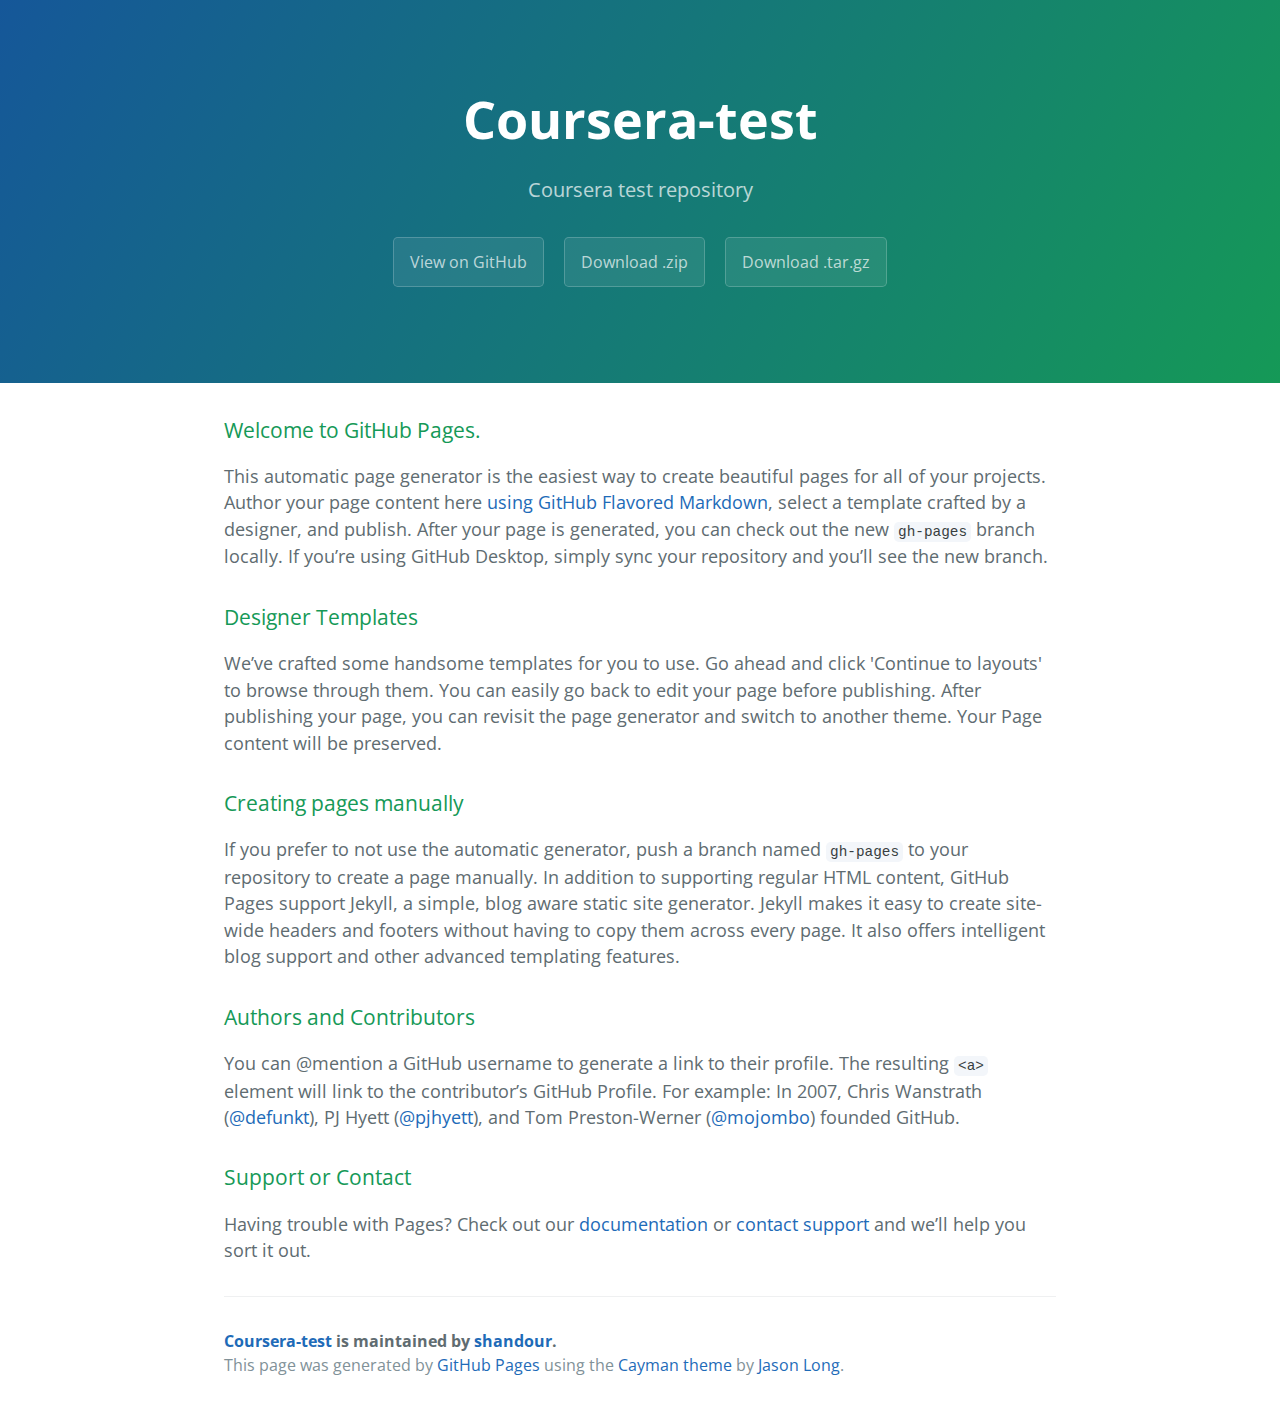
<file: index.html>
<!DOCTYPE html>
<html lang="en-us">
  <head>
    <meta charset="UTF-8">
    <title>Coursera-test by shandour</title>
    <meta name="viewport" content="width=device-width, initial-scale=1">
    <link rel="stylesheet" type="text/css" href="stylesheets/normalize.css" media="screen">
    <link href='https://fonts.googleapis.com/css?family=Open+Sans:400,700' rel='stylesheet' type='text/css'>
    <link rel="stylesheet" type="text/css" href="stylesheets/stylesheet.css" media="screen">
    <link rel="stylesheet" type="text/css" href="stylesheets/github-light.css" media="screen">
  </head>
  <body>
    <section class="page-header">
      <h1 class="project-name">Coursera-test</h1>
      <h2 class="project-tagline">Coursera test repository</h2>
      <a href="https://github.com/shandour/coursera-test" class="btn">View on GitHub</a>
      <a href="https://github.com/shandour/coursera-test/zipball/master" class="btn">Download .zip</a>
      <a href="https://github.com/shandour/coursera-test/tarball/master" class="btn">Download .tar.gz</a>
    </section>

    <section class="main-content">
      <h3>
<a id="welcome-to-github-pages" class="anchor" href="#welcome-to-github-pages" aria-hidden="true"><span aria-hidden="true" class="octicon octicon-link"></span></a>Welcome to GitHub Pages.</h3>

<p>This automatic page generator is the easiest way to create beautiful pages for all of your projects. Author your page content here <a href="https://guides.github.com/features/mastering-markdown/">using GitHub Flavored Markdown</a>, select a template crafted by a designer, and publish. After your page is generated, you can check out the new <code>gh-pages</code> branch locally. If you’re using GitHub Desktop, simply sync your repository and you’ll see the new branch.</p>

<h3>
<a id="designer-templates" class="anchor" href="#designer-templates" aria-hidden="true"><span aria-hidden="true" class="octicon octicon-link"></span></a>Designer Templates</h3>

<p>We’ve crafted some handsome templates for you to use. Go ahead and click 'Continue to layouts' to browse through them. You can easily go back to edit your page before publishing. After publishing your page, you can revisit the page generator and switch to another theme. Your Page content will be preserved.</p>

<h3>
<a id="creating-pages-manually" class="anchor" href="#creating-pages-manually" aria-hidden="true"><span aria-hidden="true" class="octicon octicon-link"></span></a>Creating pages manually</h3>

<p>If you prefer to not use the automatic generator, push a branch named <code>gh-pages</code> to your repository to create a page manually. In addition to supporting regular HTML content, GitHub Pages support Jekyll, a simple, blog aware static site generator. Jekyll makes it easy to create site-wide headers and footers without having to copy them across every page. It also offers intelligent blog support and other advanced templating features.</p>

<h3>
<a id="authors-and-contributors" class="anchor" href="#authors-and-contributors" aria-hidden="true"><span aria-hidden="true" class="octicon octicon-link"></span></a>Authors and Contributors</h3>

<p>You can @mention a GitHub username to generate a link to their profile. The resulting <code>&lt;a&gt;</code> element will link to the contributor’s GitHub Profile. For example: In 2007, Chris Wanstrath (<a href="https://github.com/defunkt" class="user-mention">@defunkt</a>), PJ Hyett (<a href="https://github.com/pjhyett" class="user-mention">@pjhyett</a>), and Tom Preston-Werner (<a href="https://github.com/mojombo" class="user-mention">@mojombo</a>) founded GitHub.</p>

<h3>
<a id="support-or-contact" class="anchor" href="#support-or-contact" aria-hidden="true"><span aria-hidden="true" class="octicon octicon-link"></span></a>Support or Contact</h3>

<p>Having trouble with Pages? Check out our <a href="https://help.github.com/pages">documentation</a> or <a href="https://github.com/contact">contact support</a> and we’ll help you sort it out.</p>

      <footer class="site-footer">
        <span class="site-footer-owner"><a href="https://github.com/shandour/coursera-test">Coursera-test</a> is maintained by <a href="https://github.com/shandour">shandour</a>.</span>

        <span class="site-footer-credits">This page was generated by <a href="https://pages.github.com">GitHub Pages</a> using the <a href="https://github.com/jasonlong/cayman-theme">Cayman theme</a> by <a href="https://twitter.com/jasonlong">Jason Long</a>.</span>
      </footer>

    </section>

  
  </body>
</html>
</file>
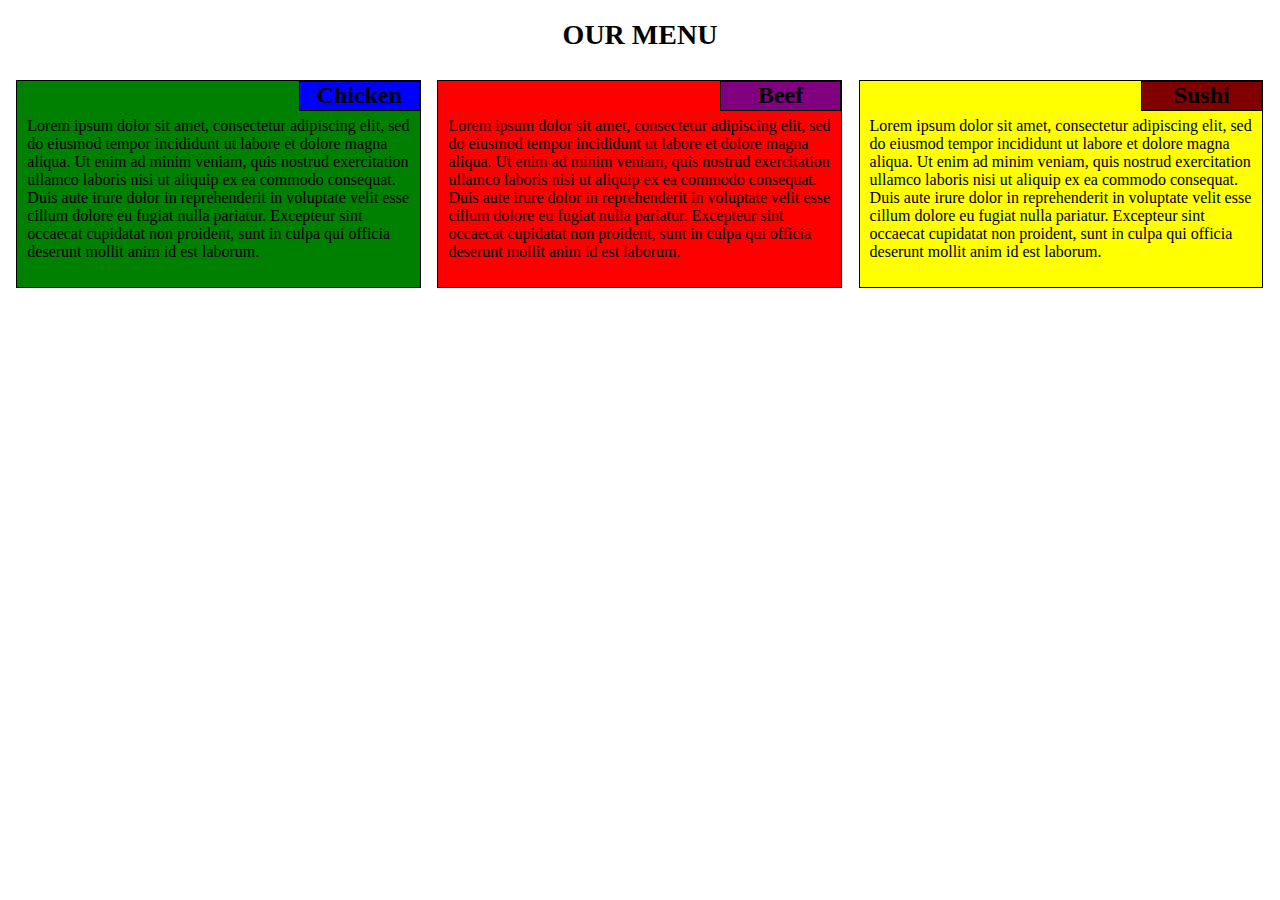
<file: module-2/index.html>
<!DOCTYPE html>
<html lang="en">
<head>
<meta charset="utf-8">
<meta name="viewport" content="width=device-width, initial-scale=1">
<title>Module-2</title>
<link rel="stylesheet" href="css/styles.css">
</head>

<body> 
<h1>OUR MENU</h1>

<div id="container" class="row">
<div class="col-md-2 col-lg-4 bg-green">
<h2 class="bg-blue">Chicken</h2>
<p>
Lorem ipsum dolor sit amet, consectetur adipiscing elit, sed do eiusmod tempor incididunt ut labore et dolore magna aliqua. Ut enim ad minim veniam, quis nostrud exercitation ullamco laboris nisi ut aliquip ex ea commodo consequat. Duis aute irure dolor in reprehenderit in voluptate velit esse cillum dolore eu fugiat nulla pariatur. Excepteur sint occaecat cupidatat non proident, sunt in culpa qui officia deserunt mollit anim id est laborum.
</p>
</div>

<div class="col-md-2 col-lg-4 bg-red">
<h2 class="bg-purple">Beef</h2>
<p>
Lorem ipsum dolor sit amet, consectetur adipiscing elit, sed do eiusmod tempor incididunt ut labore et dolore magna aliqua. Ut enim ad minim veniam, quis nostrud exercitation ullamco laboris nisi ut aliquip ex ea commodo consequat. Duis aute irure dolor in reprehenderit in voluptate velit esse cillum dolore eu fugiat nulla pariatur. Excepteur sint occaecat cupidatat non proident, sunt in culpa qui officia deserunt mollit anim id est laborum.
</p>
</div>

<div class="col-lg-4 col-md-3 bg-yellow">
<h2 class="bg-maroon">Sushi</h2>
<p>
Lorem ipsum dolor sit amet, consectetur adipiscing elit, sed do eiusmod tempor incididunt ut labore et dolore magna aliqua. Ut enim ad minim veniam, quis nostrud exercitation ullamco laboris nisi ut aliquip ex ea commodo consequat. Duis aute irure dolor in reprehenderit in voluptate velit esse cillum dolore eu fugiat nulla pariatur. Excepteur sint occaecat cupidatat non proident, sunt in culpa qui officia deserunt mollit anim id est laborum.
</p>
</div>

</div>

</body>


</html>
</file>
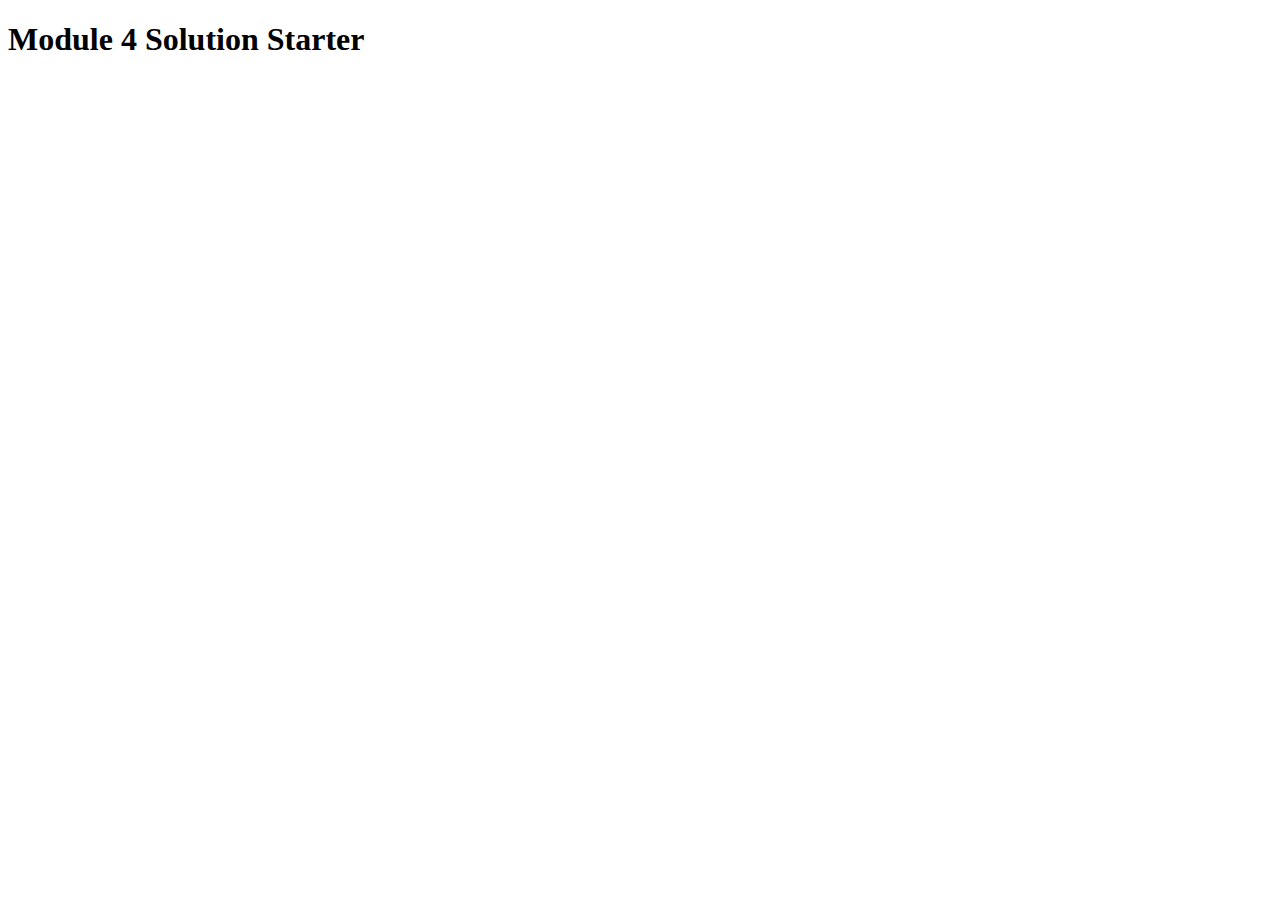
<file: module-4_solution/index.html>
<!DOCTYPE html>
<html>
<head>
  <meta charset="utf-8">
  <title>Module 4 Solution Starter</title>
  <script>
    var names = []; // DO NOT REMOVE
  </script>
  <script src="SpeakHello.js"></script>
  <script src="SpeakGoodBye.js"></script>
  <script src="script.js"></script>
</head>
<body>
  <h1>Module 4 Solution Starter</h1>
</body>
</html>
</file>
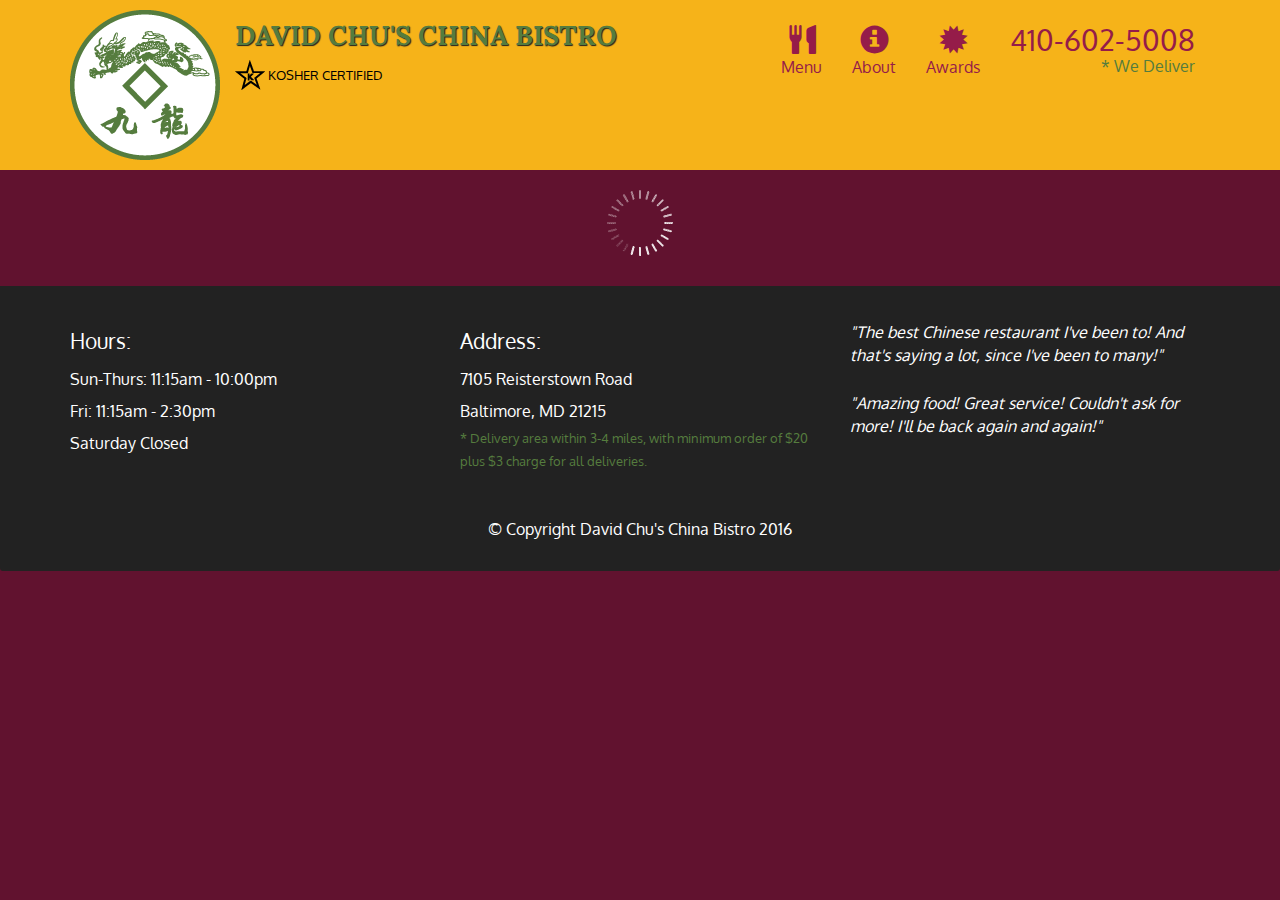
<file: module-5_solution/index.html>
<!doctype html>
<html lang="en">
  <head>
    <meta charset="utf-8">
    <meta http-equiv="X-UA-Compatible" content="IE=edge">
    <meta name="viewport" content="width=device-width, initial-scale=1">
    <title>David Chu's China Bistro</title>
    <link rel="stylesheet" href="css/bootstrap.min.css">
    <link rel="stylesheet" href="css/styles.css">
    <link href='https://fonts.googleapis.com/css?family=Oxygen:400,300,700' rel='stylesheet' type='text/css'>
    <link href='https://fonts.googleapis.com/css?family=Lora' rel='stylesheet' type='text/css'>
  </head>
<body>
  <header>
    <nav id="header-nav" class="navbar navbar-default">
      <div class="container">
        <div class="navbar-header">
          <a href="index.html" class="pull-left visible-md visible-lg">
            <div id="logo-img" alt="Logo image"></div>
          </a>

          <div class="navbar-brand">
            <a href="index.html"><h1>David Chu's China Bistro</h1></a>
            <p>
              <img src="images/star-k-logo.png" alt="Kosher certification">
              <span>Kosher Certified</span>
            </p>
          </div>

          <button id="navbarToggle" type="button" class="navbar-toggle collapsed" data-toggle="collapse" data-target="#collapsable-nav" aria-expanded="false">
            <span class="sr-only">Toggle navigation</span>
            <span class="icon-bar"></span>
            <span class="icon-bar"></span>
            <span class="icon-bar"></span>
          </button>
        </div>
        
        <div id="collapsable-nav" class="collapse navbar-collapse">
           <ul id="nav-list" class="nav navbar-nav navbar-right">
            <li id="navHomeButton" class="visible-xs active">
              <a href="index.html">
                <span class="glyphicon glyphicon-home"></span> Home</a>
            </li>
            <li id="navMenuButton">
              <a href="#" onclick="$dc.loadMenuCategories();">
                <span class="glyphicon glyphicon-cutlery"></span><br class="hidden-xs"> Menu</a>
            </li>
            <li>
              <a href="#">
                <span class="glyphicon glyphicon-info-sign"></span><br class="hidden-xs"> About</a>
            </li>
            <li>
              <a href="#">
                <span class="glyphicon glyphicon-certificate"></span><br class="hidden-xs"> Awards</a>
            </li>
            <li id="phone" class="hidden-xs">
              <a href="tel:410-602-5008">
                <span>410-602-5008</span></a><div>* We Deliver</div>
            </li>
          </ul><!-- #nav-list -->
        </div><!-- .collapse .navbar-collapse -->
      </div><!-- .container -->
    </nav><!-- #header-nav -->
  </header>

  <div id="call-btn" class="visible-xs">
    <a class="btn" href="tel:410-602-5008">
    <span class="glyphicon glyphicon-earphone"></span>
    410-602-5008
    </a>
  </div>
  <div id="xs-deliver" class="text-center visible-xs">* We Deliver</div>

  <div id="main-content" class="container"></div>

  <footer class="panel-footer">
    <div class="container">
      <div class="row">
        <section id="hours" class="col-sm-4">
          <span>Hours:</span><br>
          Sun-Thurs: 11:15am - 10:00pm<br>
          Fri: 11:15am - 2:30pm<br>
          Saturday Closed
          <hr class="visible-xs">
        </section>
        <section id="address" class="col-sm-4">
          <span>Address:</span><br>
          7105 Reisterstown Road<br>
          Baltimore, MD 21215
          <p>* Delivery area within 3-4 miles, with minimum order of $20 plus $3 charge for all deliveries.</p>
          <hr class="visible-xs">
        </section>
        <section id="testimonials" class="col-sm-4">
          <p>"The best Chinese restaurant I've been to! And that's saying a lot, since I've been to many!"</p>
          <p>"Amazing food! Great service! Couldn't ask for more! I'll be back again and again!"</p>
        </section>
      </div>
      <div class="text-center">&copy; Copyright David Chu's China Bistro 2016</div>
    </div>
  </footer>

  <!-- jQuery (Bootstrap JS plugins depend on it) -->
  <script src="js/jquery-2.1.4.min.js"></script>
  <script src="js/bootstrap.min.js"></script>
  <script src="js/ajax-utils.js"></script>
  <script src="js/script.js"></script>
</body>
</html>
</file>
<file: stylesheets/stylesheet.css>
* {
  box-sizing: border-box; }

body {
  padding: 0;
  margin: 0;
  font-family: "Open Sans", "Helvetica Neue", Helvetica, Arial, sans-serif;
  font-size: 16px;
  line-height: 1.5;
  color: #606c71; }

a {
  color: #1e6bb8;
  text-decoration: none; }
  a:hover {
    text-decoration: underline; }

.btn {
  display: inline-block;
  margin-bottom: 1rem;
  color: rgba(255, 255, 255, 0.7);
  background-color: rgba(255, 255, 255, 0.08);
  border-color: rgba(255, 255, 255, 0.2);
  border-style: solid;
  border-width: 1px;
  border-radius: 0.3rem;
  transition: color 0.2s, background-color 0.2s, border-color 0.2s; }
  .btn + .btn {
    margin-left: 1rem; }

.btn:hover {
  color: rgba(255, 255, 255, 0.8);
  text-decoration: none;
  background-color: rgba(255, 255, 255, 0.2);
  border-color: rgba(255, 255, 255, 0.3); }

@media screen and (min-width: 64em) {
  .btn {
    padding: 0.75rem 1rem; } }

@media screen and (min-width: 42em) and (max-width: 64em) {
  .btn {
    padding: 0.6rem 0.9rem;
    font-size: 0.9rem; } }

@media screen and (max-width: 42em) {
  .btn {
    display: block;
    width: 100%;
    padding: 0.75rem;
    font-size: 0.9rem; }
    .btn + .btn {
      margin-top: 1rem;
      margin-left: 0; } }

.page-header {
  color: #fff;
  text-align: center;
  background-color: #159957;
  background-image: linear-gradient(120deg, #155799, #159957); }

@media screen and (min-width: 64em) {
  .page-header {
    padding: 5rem 6rem; } }

@media screen and (min-width: 42em) and (max-width: 64em) {
  .page-header {
    padding: 3rem 4rem; } }

@media screen and (max-width: 42em) {
  .page-header {
    padding: 2rem 1rem; } }

.project-name {
  margin-top: 0;
  margin-bottom: 0.1rem; }

@media screen and (min-width: 64em) {
  .project-name {
    font-size: 3.25rem; } }

@media screen and (min-width: 42em) and (max-width: 64em) {
  .project-name {
    font-size: 2.25rem; } }

@media screen and (max-width: 42em) {
  .project-name {
    font-size: 1.75rem; } }

.project-tagline {
  margin-bottom: 2rem;
  font-weight: normal;
  opacity: 0.7; }

@media screen and (min-width: 64em) {
  .project-tagline {
    font-size: 1.25rem; } }

@media screen and (min-width: 42em) and (max-width: 64em) {
  .project-tagline {
    font-size: 1.15rem; } }

@media screen and (max-width: 42em) {
  .project-tagline {
    font-size: 1rem; } }

.main-content :first-child {
  margin-top: 0; }
.main-content img {
  max-width: 100%; }
.main-content h1, .main-content h2, .main-content h3, .main-content h4, .main-content h5, .main-content h6 {
  margin-top: 2rem;
  margin-bottom: 1rem;
  font-weight: normal;
  color: #159957; }
.main-content p {
  margin-bottom: 1em; }
.main-content code {
  padding: 2px 4px;
  font-family: Consolas, "Liberation Mono", Menlo, Courier, monospace;
  font-size: 0.9rem;
  color: #383e41;
  background-color: #f3f6fa;
  border-radius: 0.3rem; }
.main-content pre {
  padding: 0.8rem;
  margin-top: 0;
  margin-bottom: 1rem;
  font: 1rem Consolas, "Liberation Mono", Menlo, Courier, monospace;
  color: #567482;
  word-wrap: normal;
  background-color: #f3f6fa;
  border: solid 1px #dce6f0;
  border-radius: 0.3rem; }
  .main-content pre > code {
    padding: 0;
    margin: 0;
    font-size: 0.9rem;
    color: #567482;
    word-break: normal;
    white-space: pre;
    background: transparent;
    border: 0; }
.main-content .highlight {
  margin-bottom: 1rem; }
  .main-content .highlight pre {
    margin-bottom: 0;
    word-break: normal; }
.main-content .highlight pre, .main-content pre {
  padding: 0.8rem;
  overflow: auto;
  font-size: 0.9rem;
  line-height: 1.45;
  border-radius: 0.3rem; }
.main-content pre code, .main-content pre tt {
  display: inline;
  max-width: initial;
  padding: 0;
  margin: 0;
  overflow: initial;
  line-height: inherit;
  word-wrap: normal;
  background-color: transparent;
  border: 0; }
  .main-content pre code:before, .main-content pre code:after, .main-content pre tt:before, .main-content pre tt:after {
    content: normal; }
.main-content ul, .main-content ol {
  margin-top: 0; }
.main-content blockquote {
  padding: 0 1rem;
  margin-left: 0;
  color: #819198;
  border-left: 0.3rem solid #dce6f0; }
  .main-content blockquote > :first-child {
    margin-top: 0; }
  .main-content blockquote > :last-child {
    margin-bottom: 0; }
.main-content table {
  display: block;
  width: 100%;
  overflow: auto;
  word-break: normal;
  word-break: keep-all; }
  .main-content table th {
    font-weight: bold; }
  .main-content table th, .main-content table td {
    padding: 0.5rem 1rem;
    border: 1px solid #e9ebec; }
.main-content dl {
  padding: 0; }
  .main-content dl dt {
    padding: 0;
    margin-top: 1rem;
    font-size: 1rem;
    font-weight: bold; }
  .main-content dl dd {
    padding: 0;
    margin-bottom: 1rem; }
.main-content hr {
  height: 2px;
  padding: 0;
  margin: 1rem 0;
  background-color: #eff0f1;
  border: 0; }

@media screen and (min-width: 64em) {
  .main-content {
    max-width: 64rem;
    padding: 2rem 6rem;
    margin: 0 auto;
    font-size: 1.1rem; } }

@media screen and (min-width: 42em) and (max-width: 64em) {
  .main-content {
    padding: 2rem 4rem;
    font-size: 1.1rem; } }

@media screen and (max-width: 42em) {
  .main-content {
    padding: 2rem 1rem;
    font-size: 1rem; } }

.site-footer {
  padding-top: 2rem;
  margin-top: 2rem;
  border-top: solid 1px #eff0f1; }

.site-footer-owner {
  display: block;
  font-weight: bold; }

.site-footer-credits {
  color: #819198; }

@media screen and (min-width: 64em) {
  .site-footer {
    font-size: 1rem; } }

@media screen and (min-width: 42em) and (max-width: 64em) {
  .site-footer {
    font-size: 1rem; } }

@media screen and (max-width: 42em) {
  .site-footer {
    font-size: 0.9rem; } }
</file>
<file: stylesheets/github-light.css>
/*
The MIT License (MIT)

Copyright (c) 2016 GitHub, Inc.

Permission is hereby granted, free of charge, to any person obtaining a copy
of this software and associated documentation files (the "Software"), to deal
in the Software without restriction, including without limitation the rights
to use, copy, modify, merge, publish, distribute, sublicense, and/or sell
copies of the Software, and to permit persons to whom the Software is
furnished to do so, subject to the following conditions:

The above copyright notice and this permission notice shall be included in all
copies or substantial portions of the Software.

THE SOFTWARE IS PROVIDED "AS IS", WITHOUT WARRANTY OF ANY KIND, EXPRESS OR
IMPLIED, INCLUDING BUT NOT LIMITED TO THE WARRANTIES OF MERCHANTABILITY,
FITNESS FOR A PARTICULAR PURPOSE AND NONINFRINGEMENT. IN NO EVENT SHALL THE
AUTHORS OR COPYRIGHT HOLDERS BE LIABLE FOR ANY CLAIM, DAMAGES OR OTHER
LIABILITY, WHETHER IN AN ACTION OF CONTRACT, TORT OR OTHERWISE, ARISING FROM,
OUT OF OR IN CONNECTION WITH THE SOFTWARE OR THE USE OR OTHER DEALINGS IN THE
SOFTWARE.

*/

.pl-c /* comment */ {
  color: #969896;
}

.pl-c1 /* constant, variable.other.constant, support, meta.property-name, support.constant, support.variable, meta.module-reference, markup.raw, meta.diff.header */,
.pl-s .pl-v /* string variable */ {
  color: #0086b3;
}

.pl-e /* entity */,
.pl-en /* entity.name */ {
  color: #795da3;
}

.pl-smi /* variable.parameter.function, storage.modifier.package, storage.modifier.import, storage.type.java, variable.other */,
.pl-s .pl-s1 /* string source */ {
  color: #333;
}

.pl-ent /* entity.name.tag */ {
  color: #63a35c;
}

.pl-k /* keyword, storage, storage.type */ {
  color: #a71d5d;
}

.pl-s /* string */,
.pl-pds /* punctuation.definition.string, string.regexp.character-class */,
.pl-s .pl-pse .pl-s1 /* string punctuation.section.embedded source */,
.pl-sr /* string.regexp */,
.pl-sr .pl-cce /* string.regexp constant.character.escape */,
.pl-sr .pl-sre /* string.regexp source.ruby.embedded */,
.pl-sr .pl-sra /* string.regexp string.regexp.arbitrary-repitition */ {
  color: #183691;
}

.pl-v /* variable */ {
  color: #ed6a43;
}

.pl-id /* invalid.deprecated */ {
  color: #b52a1d;
}

.pl-ii /* invalid.illegal */ {
  color: #f8f8f8;
  background-color: #b52a1d;
}

.pl-sr .pl-cce /* string.regexp constant.character.escape */ {
  font-weight: bold;
  color: #63a35c;
}

.pl-ml /* markup.list */ {
  color: #693a17;
}

.pl-mh /* markup.heading */,
.pl-mh .pl-en /* markup.heading entity.name */,
.pl-ms /* meta.separator */ {
  font-weight: bold;
  color: #1d3e81;
}

.pl-mq /* markup.quote */ {
  color: #008080;
}

.pl-mi /* markup.italic */ {
  font-style: italic;
  color: #333;
}

.pl-mb /* markup.bold */ {
  font-weight: bold;
  color: #333;
}

.pl-md /* markup.deleted, meta.diff.header.from-file */ {
  color: #bd2c00;
  background-color: #ffecec;
}

.pl-mi1 /* markup.inserted, meta.diff.header.to-file */ {
  color: #55a532;
  background-color: #eaffea;
}

.pl-mdr /* meta.diff.range */ {
  font-weight: bold;
  color: #795da3;
}

.pl-mo /* meta.output */ {
  color: #1d3e81;
}
</file>
<file: module-2/css/styles.css>
* {
  box-sizing: border-box;
}

h1 {
   text-align: center;
   font-weight: 600;
   font-size: 175%;
}

h2 {
   height: 30px;
   width: 30%;
   text-align: center;
   position: absolute;
   top: 0px;
   right: 0px;
   border: 1px solid black;
   margin: 0px;
}

#container > div {
  position: relative;
  border: 1px solid black;
  padding: 20px 10px 10px 10px;
  margin-top: 10px;
}

.bg-green {
   background-color: green;
}

.bg-red {
   background-color: red;
}

.bg-yellow {
   background-color: yellow;
}

.bg-blue {
   background-color: blue;
}

.bg-purple {
   background-color: purple;
}

.bg-maroon {
   background-color: maroon;
}

.row {
   width: 100%;
}

@media (min-width: 992px) {
    .col-lg-4 {
        float: left;
	width: 32%;
	margin: 0.66%;
    }
}

@media (min-width: 768px) and (max-width: 991px) {
    .col-md-2 {
        float: left;
        width: 48%;
        margin: 1%;
    }
    .col-md-3 {
        float: left;
	width: 98%;
        margin: 1%;
    }
}
</file>
<file: module-5_solution/css/styles.css>
body {
  font-size: 16px;
  color: #fff;
  background-color: #61122f;
  font-family: 'Oxygen', sans-serif;
}

/** HEADER **/
#header-nav {
  background-color: #f6b319;
  border-radius: 0;
  border: 0;
}

#logo-img {
  background: url('../images/restaurant-logo_large.png') no-repeat;
  width: 150px;
  height: 150px;
  margin: 10px 15px 10px 0;
}

.navbar-brand {
  padding-top: 25px;
}
.navbar-brand h1 { /* Restaurant name */
  font-family: 'Lora', serif;
  color: #557c3e;
  font-size: 1.5em;
  text-transform: uppercase;
  font-weight: bold;
  text-shadow: 1px 1px 1px #222;
  margin-top: 0;
  margin-bottom: 0;
  line-height: .75;
}
.navbar-brand a:hover, .navbar-brand a:focus {
  text-decoration: none;
}
.navbar-brand p { /* Kosher cert */
  color: #000;
  text-transform: uppercase;
  font-size: .7em;
  margin-top: 15px;
}
.navbar-brand p span { /* Star-K */
  vertical-align: middle;
}

#nav-list {
  margin-top: 10px;
}
#nav-list a {
  color: #951C49;
  text-align: center;
}
#nav-list a:hover {
  background: #E7E7E7;
}
#nav-list a span {
  font-size: 1.8em;
}

#phone {
  margin-top: 5px;
}
#phone a { /* Phone number */
  text-align: right;
  padding-bottom: 0;
}
#phone div { /* We Deliver */
  color: #557c3e;
  text-align: right;
  padding-right: 15px;
}

.navbar-header button.navbar-toggle, .navbar-header .icon-bar {
  border: 1px solid #61122f;
}
.navbar-header button.navbar-toggle {
  clear: both;
  margin-top: -30px;
}
/* END HEADER */

/* FOOTER */
.panel-footer {
  margin-top: 30px;
  padding-top: 35px;
  padding-bottom: 30px;
  background-color: #222;
  border-top: 0;
}
.panel-footer div.row {
  margin-bottom: 35px;
}
#hours, #address {
  line-height: 2;
}
#hours > span, #address > span {
  font-size: 1.3em;
}
#address p {
  color: #557c3e;
  font-size: .8em;
  line-height: 1.8;
}
#testimonials {
  font-style: italic;
}
#testimonials p:nth-child(2) {
  margin-top: 25px;
}
/* END FOOTER */



/* HOME PAGE */
.container .jumbotron {
  box-shadow: 0 0 50px #3F0C1F;
  border: 2px solid #3F0C1F;
}

#menu-tile, #specials-tile, #map-tile {
  height: 250px;
  width: 100%;
  margin-bottom: 15px;
  position: relative;
  border: 2px solid #3F0C1F;
  overflow: hidden;
}
#menu-tile:hover, #specials-tile:hover, #map-tile:hover {
  box-shadow: 0 1px 5px 1px #cccccc;
}
#menu-tile {
  background: url('../images/menu-tile.jpg') no-repeat;
  background-position: center;
}
#specials-tile {
  background: url('../images/specials-tile.jpg') no-repeat;
  background-position: center;
}
#menu-tile span, #specials-tile span, #map-tile span {
  position: absolute;
  bottom: 0;
  right: 0;
  width: 100%;
  text-align: center;
  font-size: 1.6em;
  text-transform: uppercase;
  background-color: #000;
  color: #fff;
  opacity: .8;
}
/* END HOME PAGE */

/* MENU CATEGORIES PAGE */
.category-tile { 
  position: relative;
  border: 2px solid #3F0C1F;
  overflow: hidden;
  width: 200px;
  height: 200px;
  margin: 0 auto 15px;
}
.category-tile span {
  position: absolute;
  bottom: 0;
  right: 0;
  width: 100%;
  text-align: center;
  font-size: 1.2em;
  text-transform: uppercase;
  background-color: #000;
  color: #fff;
  opacity: .8;
}
.category-tile:hover {
  box-shadow: 0 1px 5px 1px #cccccc;
}

#menu-categories-title + div {
  margin-bottom: 50px;
}
/* END MENU CATEGORIES PAGE */

/* SINGLE CATEGORY PAGE */
.menu-item-tile {
  margin-bottom: 25px;
}
.menu-item-tile hr {
  width: 80%;
}
.menu-item-tile .menu-item-price {
  font-size: 1.1em;
  text-align: right;
  margin-top: -15px;
  margin-right: -15px;
}
.menu-item-tile .menu-item-price span {
  font-size: .6em;
}
.menu-item-photo {
  position: relative;
  border: 2px solid #3F0C1F; 
  overflow: hidden;
  padding: 0;
  margin-right: -15px;
  margin-left: auto;
  margin-bottom: 20px;
  max-width: 250px;
}
.menu-item-photo div {
  position: absolute;
  bottom: 0;
  right: 0;
  width: 80px;
  background-color: #557c3e;
  text-align: center;
}
.menu-item-description {
  padding-right: 30px;
}
h3.menu-item-title {
  margin: 0 0 10px;
}
.menu-item-details {
  font-size: .9em;
  font-style: italic;
}
/* END SINGLE CATEGORY PAGE */


/********** Large devices only **********/
@media (min-width: 1200px) {
  .container .jumbotron {
    background: url('../images/jumbotron_1200.jpg') no-repeat;
    height: 675px;
  }
}

/********** Medium devices only **********/
@media (min-width: 992px) and (max-width: 1199px) {
  /* Header */
  #logo-img {
    background: url('../images/restaurant-logo_medium.png') no-repeat;
    width: 100px;
    height: 100px;
    margin: 5px 5px 5px 0;
  }
  /* End Header */

  /* Home Page */
  .container .jumbotron {
    background: url('../images/jumbotron_992.jpg') no-repeat;
    height: 558px;
  }
  /* End Home Page */
}

/********** Small devices only **********/
@media (min-width: 768px) and (max-width: 991px) {
  /* Home Page */
  .container .jumbotron {
    background: url('../images/jumbotron_768.jpg') no-repeat;
    height: 432px;
  }
  /* End Home Page */
}

/********** Extra small devices only **********/
@media (max-width: 767px) {
  /* Header */
  .navbar-brand {
    padding-top: 10px;
    height: 80px;
  }
  .navbar-brand h1 { /* Restaurant name */
    padding-top: 10px;
    font-size: 5vw; /* 1vw = 1% of viewport width */
  }
  .navbar-brand p { /* Kosher cert */
    font-size: .6em;
    margin-top: 12px;
  }
  .navbar-brand p img { /* Star-K */
    height: 20px;
  }

  #collapsable-nav a { /* Collapsed nav menu text */
    font-size: 1.2em;
  }
  #collapsable-nav a span { /* Collapsed nav menu glyph */
    font-size: 1em;
    margin-right: 5px;
  }

  #call-btn > a {
    font-size: 1.5em;
    display: block;
    margin: 0 20px;
    padding: 10px;
    border: 2px solid #fff;
    background-color: #f6b319;
    color: #951c49;
  }
  #xs-deliver {
    margin-top: 5px;
    font-size: .7em;
    letter-spacing: .1em;
    text-transform: uppercase;
  }
  /* End Header */

  /* Footer */
  .panel-footer section {
    margin-bottom: 30px;
    text-align: center;
  }
  .panel-footer section:nth-child(3) {
    margin-bottom: 0; /* margin already exists on the whole row */
  }
  .panel-footer section hr {
    width: 50%;
  }
  /* End Footer */

  /* Home Page */
  .container .jumbotron {
    margin-top: 30px;
    padding: 0;
  }
  #menu-tile, #specials-tile {
    width: 360px;
    margin: 0 auto 15px;
  }

  .menu-item-photo {
    margin-right: auto;
  }
  .menu-item-tile .menu-item-price {
    text-align: center;
  }
  .menu-item-description {
    text-align: center;;
  }
}


/********** Super extra small devices Only :-) (e.g., iPhone 4) **********/
@media (max-width: 479px) {
  /* Header */
  .navbar-brand h1 { /* Restaurant name */
    padding-top: 5px;
    font-size: 6vw;
  }
  /* End Header */
  
  /* Home page */
  #menu-tile, #specials-tile {
    width: 280px;
    margin: 0 auto 15px;
  }

  .col-xxs-12 {
    position: relative;
    min-height: 1px;
    padding-right: 15px;
    padding-left: 15px;
    float: left;
    width: 100%;
  }
}
</file>
